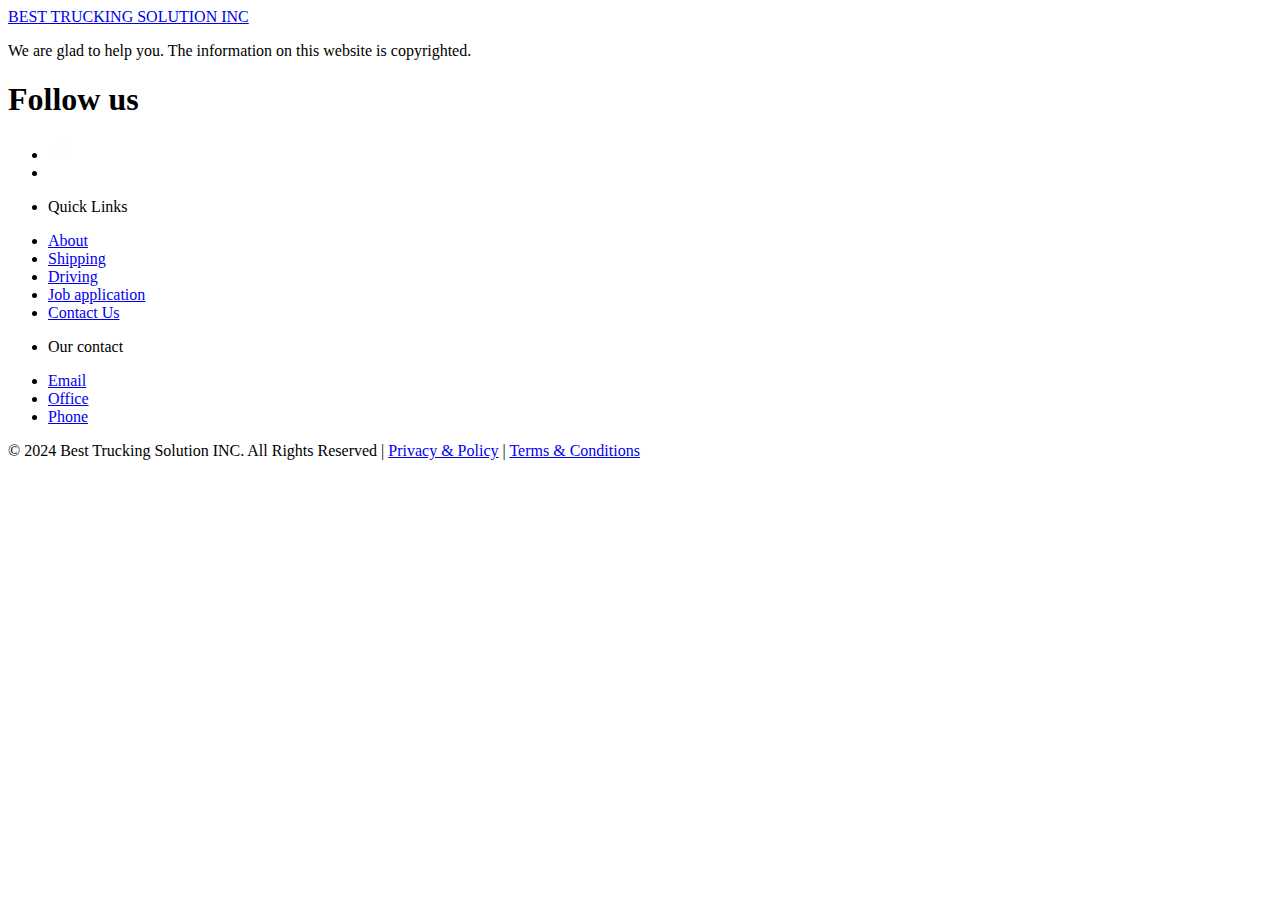
<file: footer.html>
<!DOCTYPE html>
<html lang="en">
<head>
    <meta charset="UTF-8">
    <meta name="viewport" content="width=device-width, initial-scale=1.0">
    <title>Document</title>
</head>
<body>
    <div class="container">

        <div class="footer-top section">
    
          <div class="footer-brand">
    
            <a href="#" class="logo">BEST TRUCKING SOLUTION INC</a>
    
            <p class="footer-text">
              We are glad to help you. The information on this website is copyrighted.
            </p>
            <h1>Follow us</h1>
    
            <ul class="social-list">
    
              <!-- <li>
                <a href="#" class="social-link">
                  <ion-icon name="logo-facebook"></ion-icon>
                </a>
              </li> -->
    
              <li>
                <a href="https://t.me/btsincusa" class="social-link">
                  <img src="./assets/images/icontele.png" alt="" style="width: 20px;">
                </a>
              </li>
    
              <li>
                <a href="https://www.instagram.com/btsincusa" class="social-link">
                  <ion-icon name="logo-instagram"></ion-icon>
                </a>
              </li>
              <!-- <li>
                <a href="#" class="social-link">
                  <ion-icon name="logo-youtube"></ion-icon>
                </a>
              </li> -->
    
            </ul>
    
          </div>
    
          <ul class="footer-list">
    
            <li>
              <p class="footer-list-title">Quick Links</p>
            </li>
    
            <li>
              <a href="about.html" class="footer-link">About</a>
            </li>
    
            <li>
              <a href="shipping.html" class="footer-link">Shipping</a>
            </li>
    
            <li>
              <a href="driving.html" class="footer-link">Driving</a>
            </li>
    
            <li>
              <a href="job.html" class="footer-link">Job application</a>
            </li>
    
            <li>
              <a href="contact.html" class="footer-link">Contact Us</a>
            </li>
    
          </ul>
          <ul class="footer-list">
    
            <li>
              <p class="footer-list-title">Our contact</p>
            </li>
    
            <li>
              <a href="contact.html" class="footer-link">Email</a>
            </li>
    
            <li>
              <a href="contact.html" class="footer-link">Office</a>
            </li>
    
            <li>
              <a href="contact.html" class="footer-link">Phone</a>
            </li> 
          </ul>
    
        </div>
    
        <div class="footer-bottom">
          <p class="copyright">
            &copy; 2024 Best Trucking Solution INC. All Rights Reserved | <a href="privasy.html" class="copyright-link">Privacy & Policy</a> | <a href="terms.html" class="copyright-link">Terms & Conditions</a>
          </p>
        </div>
    
      </div>
</body>
</html>
</file>
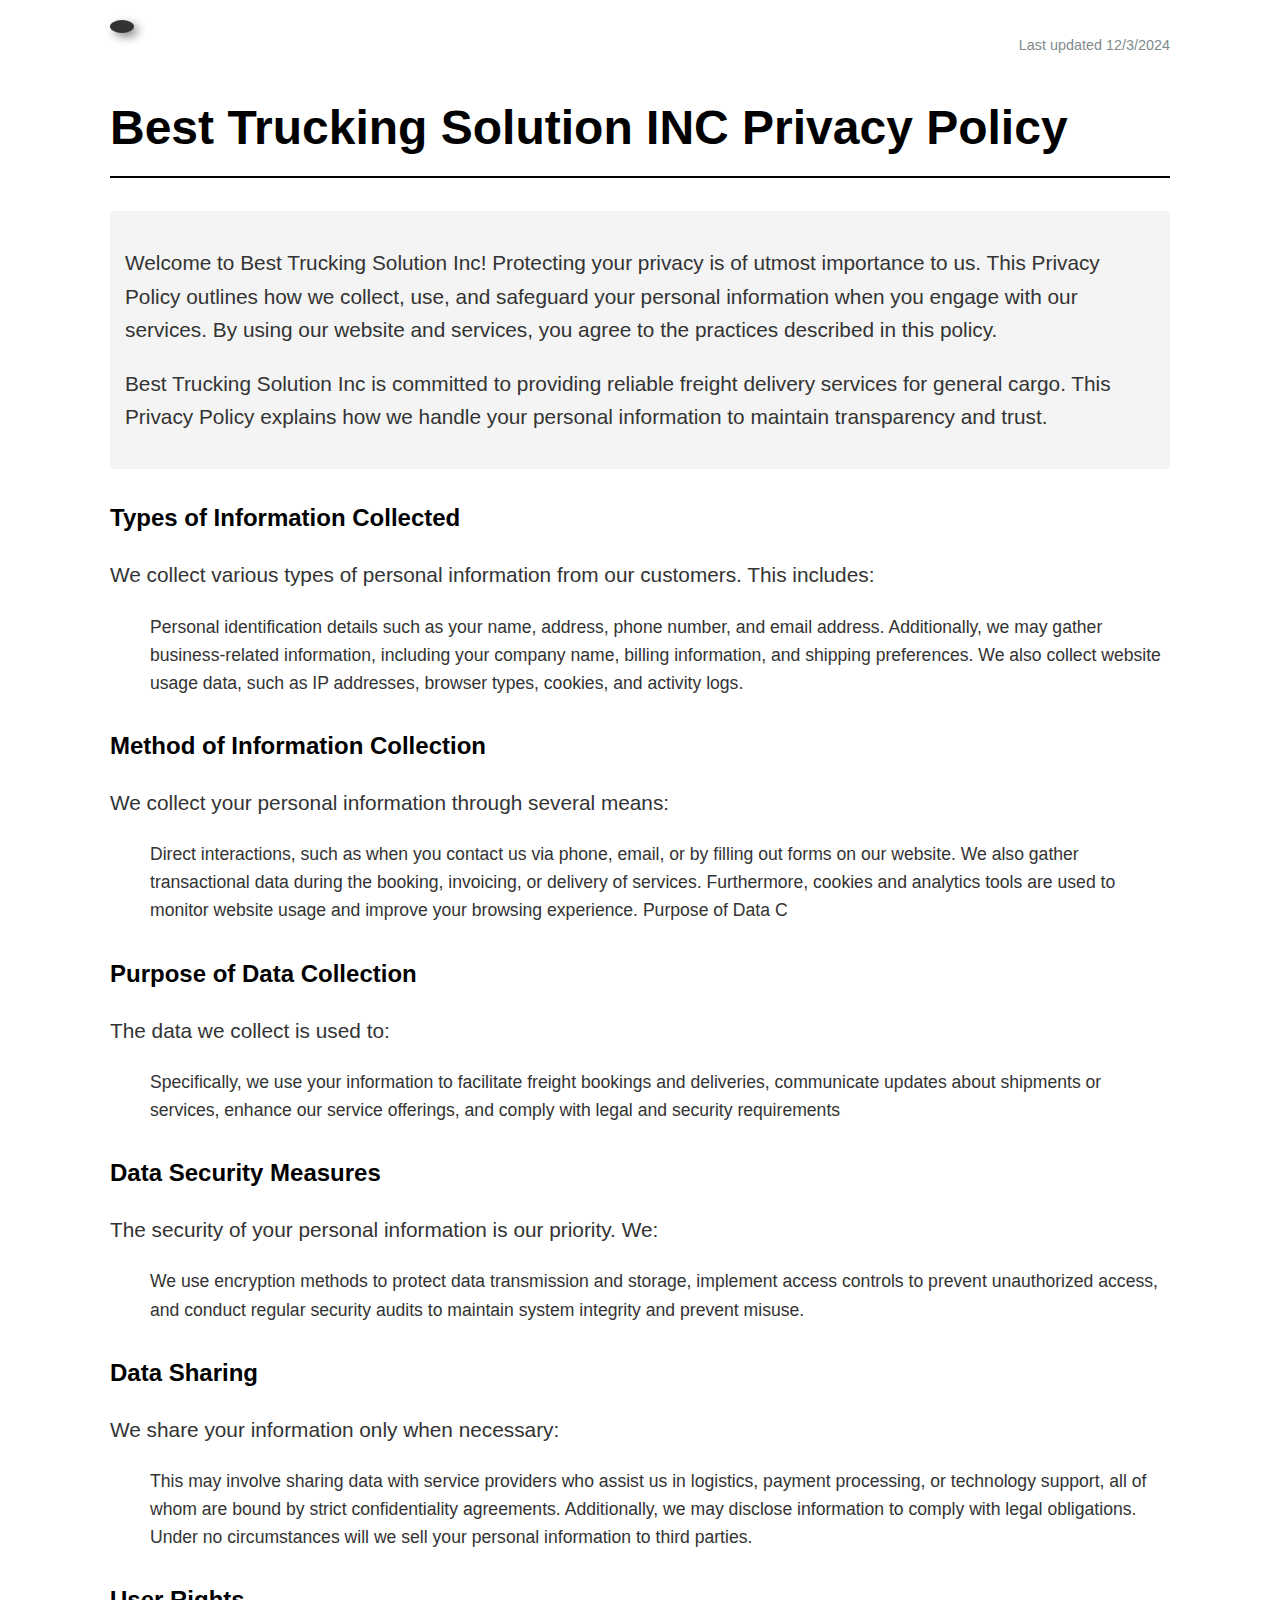
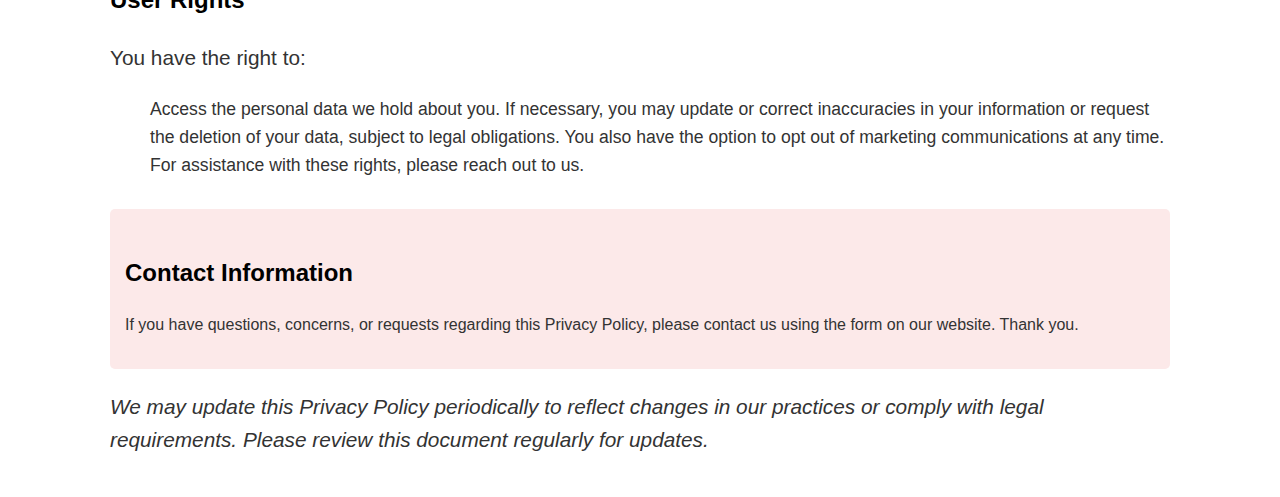
<file: privasy.html>
<!DOCTYPE html>
<html lang="en">

<head>
    <meta charset="UTF-8">
    <meta name="viewport" content="width=device-width, initial-scale=1.0">
    <title>Privacy Policy</title>
    <link rel="stylesheet" href="https://cdnjs.cloudflare.com/ajax/libs/font-awesome/6.7.1/css/all.min.css"
    integrity="sha512-5Hs3dF2AEPkpNAR7UiOHba+lRSJNeM2ECkwxUIxC1Q/FLycGTbNapWXB4tP889k5T5Ju8fs4b1P5z/iB4nMfSQ=="
    crossorigin="anonymous" referrerpolicy="no-referrer" />
    <style>
        * {
            list-style: none;
            box-sizing: border-box;
        }

        body {
            font-family: Arial, sans-serif;
            line-height: 1.6;
            max-width: 1100px;
            margin: 0 auto;
            padding: 20px;
            color: #333;
        }

        h1 {
            color: #000000;
            border-bottom: 2px solid #000000;
            padding-bottom: 10px;
            font-size: 3rem;
        }

        h2 {
            color: #000000;
            margin-top: 30px;
        }

        header {
            position: fixed;
            background-color: #333;
            border-radius: 50%;
            padding: 8px 12px 5px 12px;
            box-shadow: 4px 4px 10px #888888;

        }

        i {
            font-size: 1.2rem;
            color: white;
        }

        .header-info {
            background-color: #f4f4f4;
            padding: 15px;
            border-radius: 5px;
            margin-bottom: 20px;
        }

        .contact-info {
            background-color: #fce9e9;
            padding: 15px;
            border-radius: 5px;
            margin-top: 30px;
        }

        .last-updated {
            color: #7f8c8d;
            font-size: 0.9em;
            text-align: right;
        }

        p {
            font-size: 1.3rem;
        }

        li {
            font-size: 1.1rem;
        }

        .contact-info p {
            font-size: 1rem;
        }

        @media (max-width: 600px) {
            body {
                padding: 10px;
            }

            h1 {
                font-size: 2rem;
            }

            p {
                font-size: 1rem;
            }

            li {
                font-size: 0.9rem;
            }

            .contact-info p {
                font-size: 0.8rem;
            }
        }
    </style>
</head>

<body>
    <a href="./index.html"><header><i class="fa-solid fa-arrow-left"></i></header></a>
    <p class="last-updated">Last updated 12/3/2024    </p>

    <h1>Best Trucking Solution INC Privacy Policy</h1>

    <div class="header-info">
        <p>Welcome to Best Trucking Solution Inc! Protecting your privacy is of utmost importance to us.
            This Privacy Policy outlines how we collect, use, and safeguard your personal information when
            you engage with our services. By using our website and services, you agree to the practices
            described in this policy.
            </p>
        <p>Best Trucking Solution Inc is committed to providing reliable freight delivery services for
            general cargo. This Privacy Policy explains how we handle your personal information to
            maintain transparency and trust.
            </p>
    </div>

    <h2>Types of Information Collected</h2>
    <p>We collect various types of personal information from our customers. This includes:</p>
    <ul>
        <li>
            Personal identification details such as your name, address, phone number, and email address.
            Additionally, we may gather business-related information, including your company name, billing
            information, and shipping preferences. We also collect website usage data, such as IP
            addresses, browser types, cookies, and activity logs.
            </li>
    </ul>

    <h2>Method of Information Collection</h2>
    <p>We collect your personal information through several means:</p>
    <ul>
        <li> Direct
            interactions, such as when you contact us via phone, email, or by filling out forms on our
            website. We also gather transactional data during the booking, invoicing, or delivery of services.
            Furthermore, cookies and analytics tools are used to monitor website usage and improve your
            browsing experience.
            Purpose of Data C</li>
    </ul>

    <h2>Purpose of Data Collection</h2>
    <p>The data we collect is used to:</p>
    <ul>
        <li>Specifically, we use
            your information to facilitate freight bookings and deliveries, communicate updates about
            shipments or services, enhance our service offerings, and comply with legal and security
            requirements</li>
    </ul>

    <h2>Data Security Measures</h2>
    <p>The security of your personal information is our priority. We:</p>
    <ul>
        <li> We use encryption methods to
            protect data transmission and storage, implement access controls to prevent unauthorized
            access, and conduct regular security audits to maintain system integrity and prevent misuse.
            </li>
    </ul>

    <h2>Data Sharing</h2>
    <p>We share your information only when necessary:</p>
    <ul>
        <li>This may involve sharing data with
            service providers who assist us in logistics, payment processing, or technology support, all of
            whom are bound by strict confidentiality agreements. Additionally, we may disclose information
            to comply with legal obligations. Under no circumstances will we sell your personal information
            to third parties.
            </li>
    </ul>

    <h2>User Rights</h2>
    <p>You have the right to:</p>
    <ul>
        <li>Access the personal data we hold about you. If necessary, you may
            update or correct inaccuracies in your information or request the deletion of your data, subject to
            legal obligations. You also have the option to opt out of marketing communications at any time.
            For assistance with these rights, please reach out to us.</li>
    </ul>

    <div class="contact-info">
        <h2>Contact Information</h2>
        <p>If you have questions, concerns, or requests regarding this Privacy Policy, please contact us
            using the form on our website. Thank you.</p>
    </div>

    <p><em>We may update this Privacy Policy periodically to reflect changes in our practices or comply with legal
            requirements. Please review this document regularly for updates.</em></p>
</body>

</html>
</file>
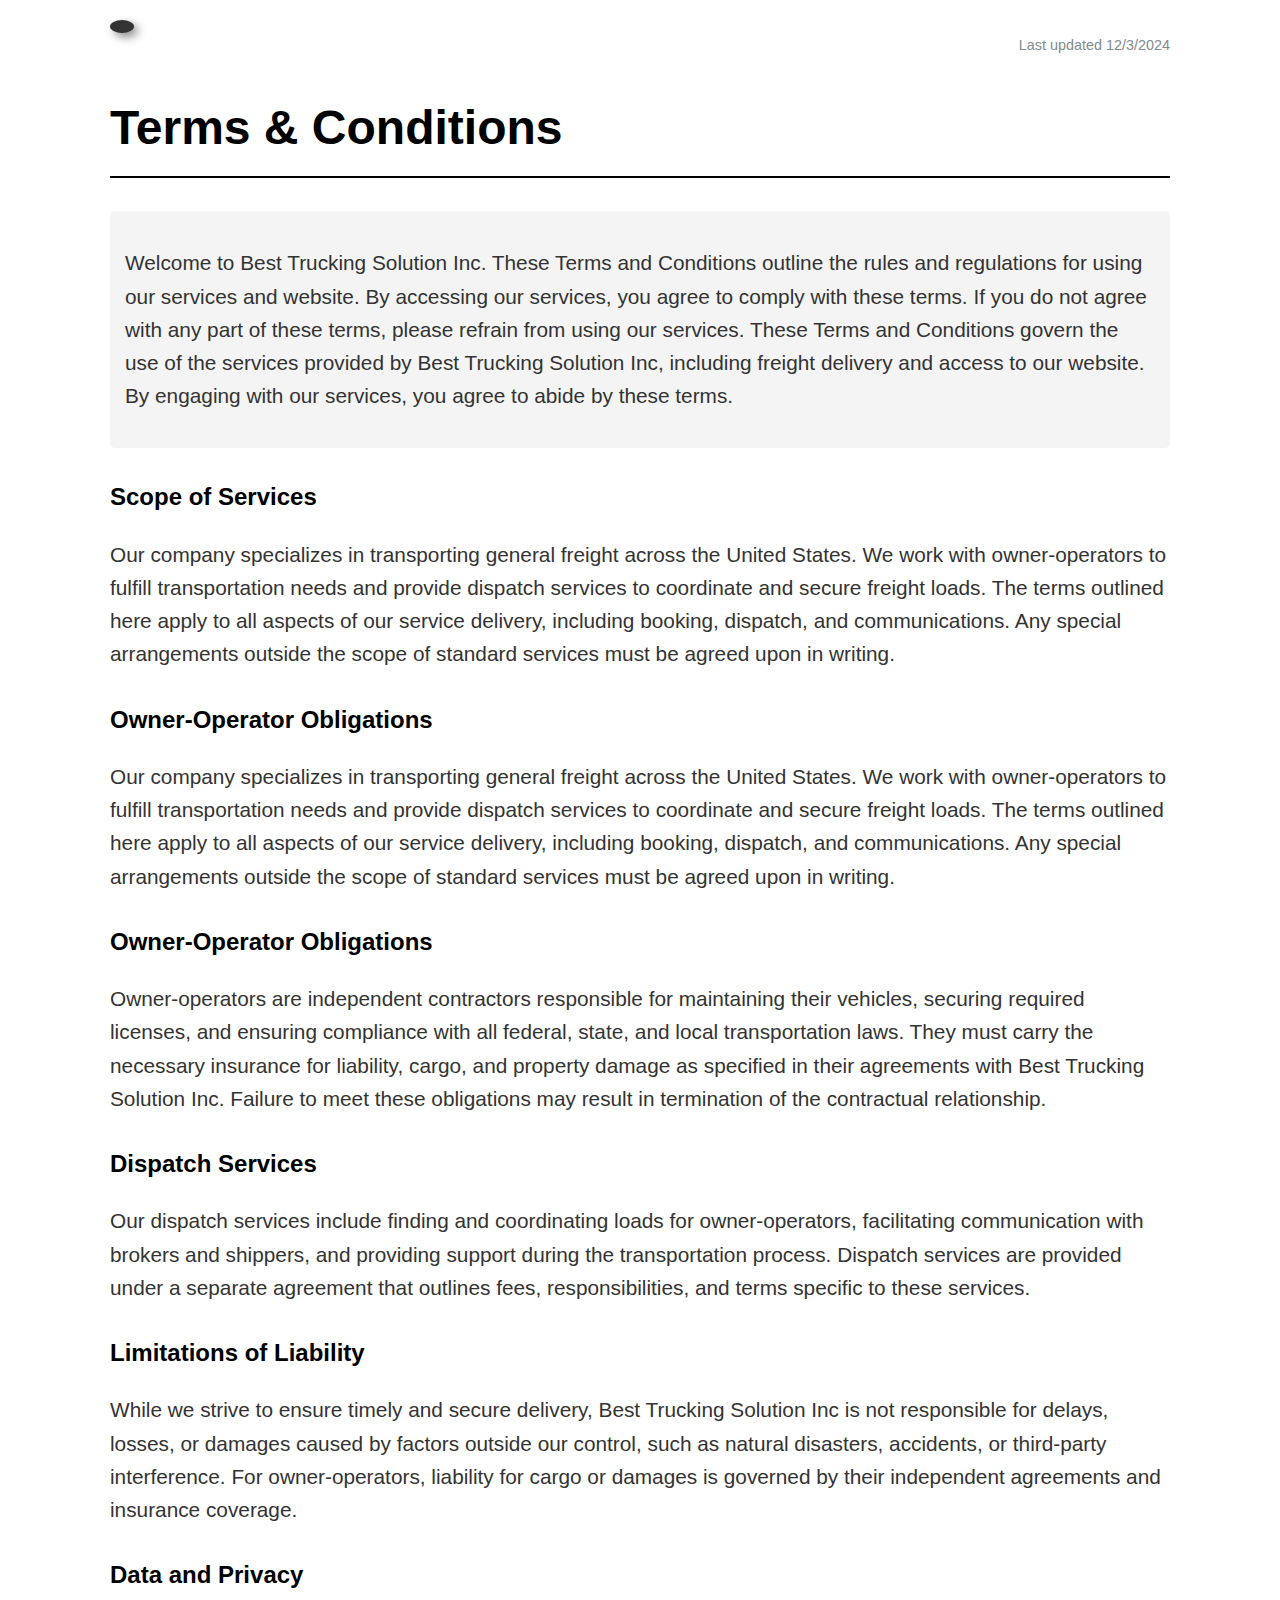
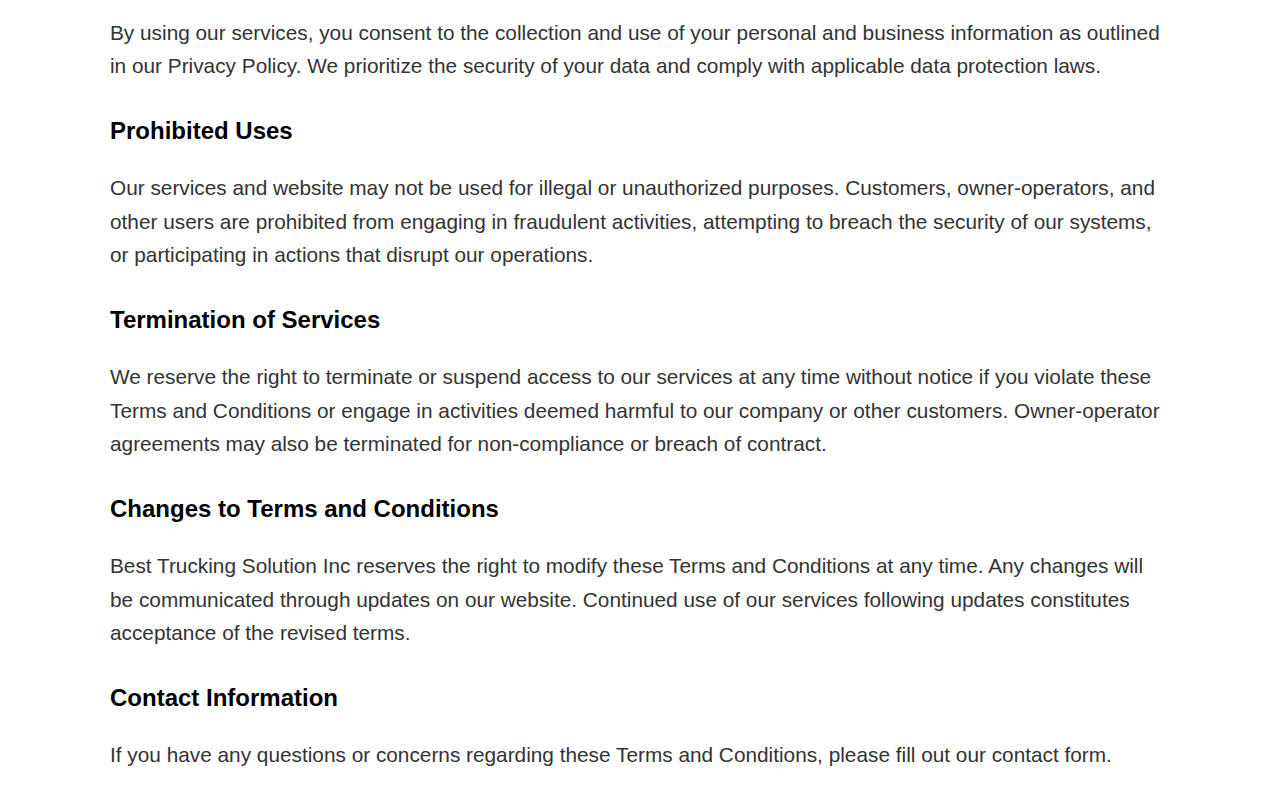
<file: terms.html>
<!DOCTYPE html>
<html lang="en">

<head>
    <meta charset="UTF-8">
    <meta name="viewport" content="width=device-width, initial-scale=1.0">
    <title>Terms & Conditions</title>
    <link rel="stylesheet" href="https://cdnjs.cloudflare.com/ajax/libs/font-awesome/6.7.1/css/all.min.css"
        integrity="sha512-5Hs3dF2AEPkpNAR7UiOHba+lRSJNeM2ECkwxUIxC1Q/FLycGTbNapWXB4tP889k5T5Ju8fs4b1P5z/iB4nMfSQ=="
        crossorigin="anonymous" referrerpolicy="no-referrer" />
    <style>
        * {
            list-style: none;
            box-sizing: border-box;
        }

        body {
            font-family: Arial, sans-serif;
            line-height: 1.6;
            max-width: 1100px;
            margin: 0 auto;
            padding: 20px;
            color: #333;
        }

        header {
            position: fixed;
            background-color: #333;
            border-radius: 50%;
            padding: 8px 12px 5px 12px;
            box-shadow: 4px 4px 10px #888888;
            
        }

        i {
            font-size: 1.2rem;
            color: white;
        }

        h1 {
            color: #000000;
            border-bottom: 2px solid #000000;
            padding-bottom: 10px;
            font-size: 3rem;
        }

        h2 {
            color: #000000;
            margin-top: 30px;
        }


        .header-info {
            background-color: #f4f4f4;
            padding: 15px;
            border-radius: 5px;
            margin-bottom: 20px;
        }

        .contact-info {
            background-color: #fce9e9;
            padding: 15px;
            border-radius: 5px;
            margin-top: 30px;
        }

        .last-updated {
            color: #7f8c8d;
            font-size: 0.9em;
            text-align: right;
        }

        p {
            font-size: 1.3rem;
        }

        @media (max-width: 600px) {
            body {
                padding: 10px;
            }

            h1 {
                font-size: 2rem;
            }

            p {
                font-size: 1rem;
            }
        }
    </style>
</head>

<body>
    <a href="./index.html"><header><i class="fa-solid fa-arrow-left"></i></header></a>
    <p class="last-updated">Last updated 12/3/2024</p>

    <h1>Terms & Conditions</h1>

    <div class="header-info">
        <p>Welcome to Best Trucking Solution Inc. These Terms and Conditions outline the rules and
            regulations for using our services and website. By accessing our services, you agree to comply
            with these terms. If you do not agree with any part of these terms, please refrain from using our
            services. These Terms and Conditions govern the use of the services provided by Best Trucking Solution Inc, including freight delivery and access to our website. By engaging with our services,
            you agree to abide by these terms.
        </p>
    </div>

    <h2>Scope of Services</h2>
    <p>Our company specializes in transporting general freight across the United States. We
        work with owner-operators to fulfill transportation needs and provide dispatch services to
        coordinate and secure freight loads. The terms outlined here apply to all aspects of our service
        delivery, including booking, dispatch, and communications. Any special arrangements outside
        the scope of standard services must be agreed upon in writing.
    </p>

    <h2>Owner-Operator Obligations</h2>
    <p>Our company specializes in transporting general freight across the United States. We
        work with owner-operators to fulfill transportation needs and provide dispatch services to
        coordinate and secure freight loads. The terms outlined here apply to all aspects of our service
        delivery, including booking, dispatch, and communications. Any special arrangements outside
        the scope of standard services must be agreed upon in writing.
    </p>

    <h2>Owner-Operator Obligations</h2>
    <p>Owner-operators are independent contractors responsible for maintaining their vehicles,
        securing required licenses, and ensuring compliance with all federal, state, and local
        transportation laws. They must carry the necessary insurance for liability, cargo, and property
        damage as specified in their agreements with Best Trucking Solution Inc. Failure to meet these
        obligations may result in termination of the contractual relationship.

    </p>

    <h2>Dispatch Services</h2>
    <p>Our dispatch services include finding and coordinating loads for owner-operators,
        facilitating communication with brokers and shippers, and providing support during the
        transportation process. Dispatch services are provided under a separate agreement that
        outlines fees, responsibilities, and terms specific to these services.
    </p>

    <h2>Limitations of Liability</h2>
    <p>While we strive to ensure timely and secure delivery, Best Trucking Solution Inc is not
        responsible for delays, losses, or damages caused by factors outside our control, such as
        natural disasters, accidents, or third-party interference. For owner-operators, liability for cargo or
        damages is governed by their independent agreements and insurance coverage.
    </p>

    <h2>Data and Privacy</h2>
    <p>By using our services, you consent to the collection and use of your personal and business
        information as outlined in our Privacy Policy. We prioritize the security of your data and comply
        with applicable data protection laws.
    </p>
    <h2>Prohibited Uses</h2>
    <p>Our services and website may not be used for illegal or unauthorized purposes.
        Customers, owner-operators, and other users are prohibited from engaging in fraudulent
        activities, attempting to breach the security of our systems, or participating in actions that disrupt
        our operations.
    </p>

    <h2>Termination of Services</h2>
    <p>We reserve the right to terminate or suspend access to our services at any time without notice if
        you violate these Terms and Conditions or engage in activities deemed harmful to our company
        or other customers. Owner-operator agreements may also be terminated for non-compliance or
        breach of contract.
    </p>

    <h2>Changes to Terms and Conditions</h2>
    <p>Best Trucking Solution Inc reserves the right to modify these Terms and Conditions at any time.
        Any changes will be communicated through updates on our website. Continued use of our
        services following updates constitutes acceptance of the revised terms.
    </p>

    <h2>Contact Information</h2>
    <p>If you have any questions or concerns regarding these Terms and Conditions, please fill out our
        contact form.
    </p>

</body>

</html>
</file>
